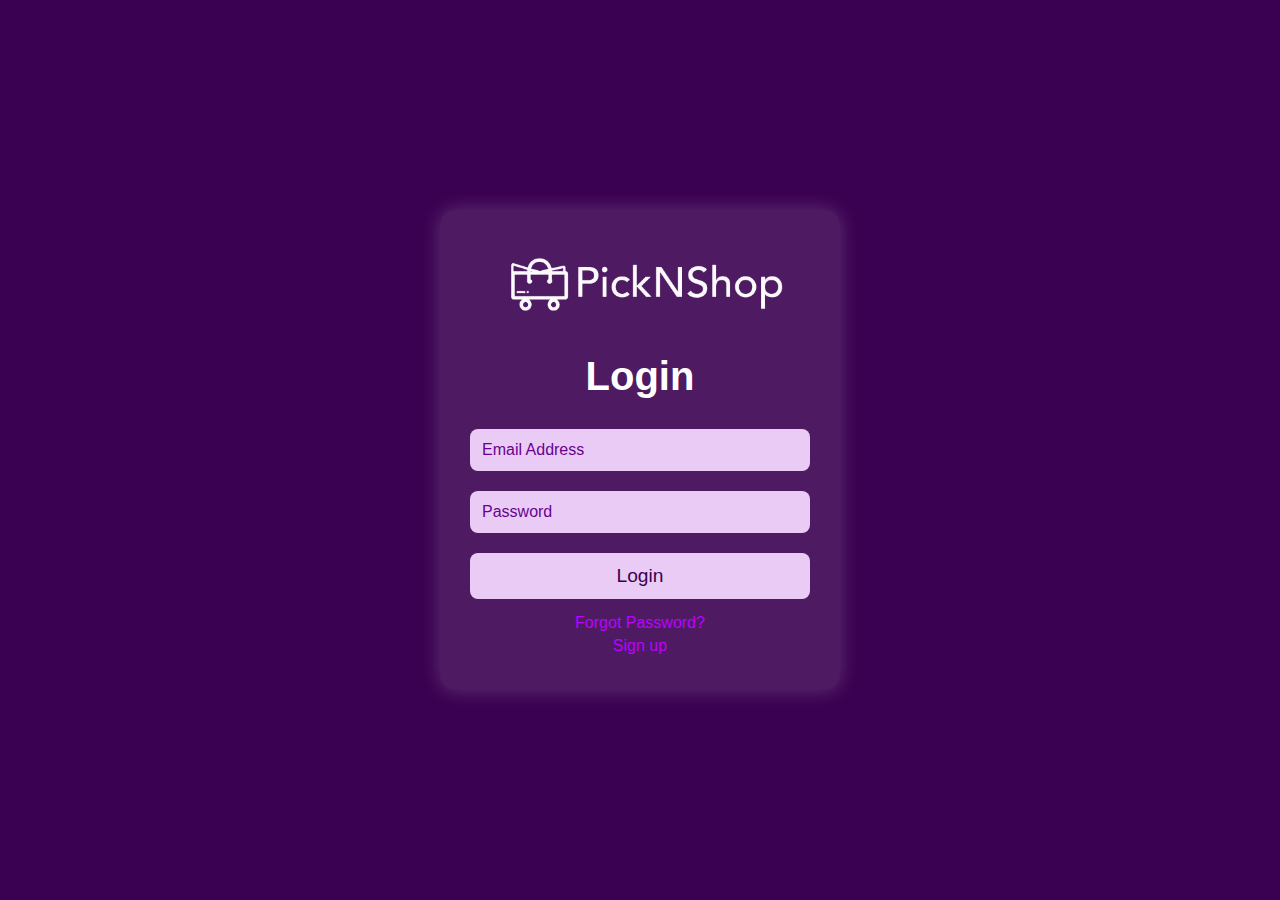
<file: login.html>
<!DOCTYPE html>
<html lang="en">
<head>
    <meta charset="UTF-8">
    <meta name="viewport" content="width=device-width, initial-scale=1.0">
    <title>PickNShop - Login</title>
    <link rel="stylesheet" href="style.css">
</head>
<body>
    <div class="container">
        <img src="logo-removebg-preview.png" alt="PickNShop Logo" class="logo">
        <h2 class="glow">Login</h2>
        <form action="login_action_page" method="POST">
            <input type="email" name="email" class="input-field" placeholder="Email Address" autocomplete="email" required>
            <input type="password" name="password" class="input-field" placeholder="Password" autocomplete="current-password" required>
            <button type="submit" class="btn">Login</button>
        </form>
        <div class="extra-links">
            <a href="#" class="forgot-password">Forgot Password?</a>
            <a href="Registration.html" class="register">Sign up</a>
        </div>
    </div>
</body>
</html>
</file>
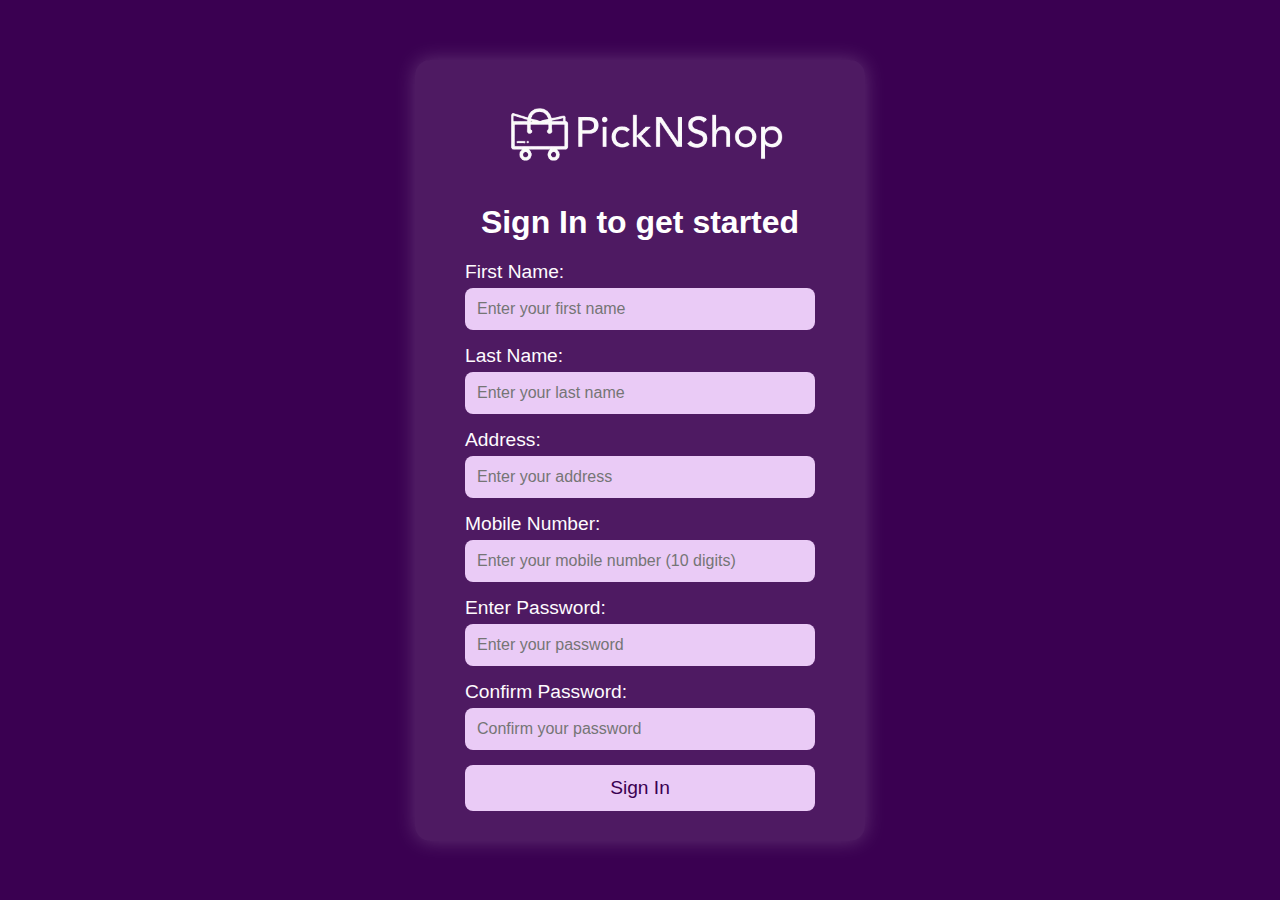
<file: Registration.html>
<!DOCTYPE html>
<html lang="en">
<head>
    <meta charset="UTF-8">
    <meta name="viewport" content="width=device-width, initial-scale=1.0">
    <title>Registration</title>
    <link rel="stylesheet" href="registration.css">
</head>
<body>
    <div class="container">
        <img src="logo-removebg-preview.png" alt="PickNShop Logo" class="logo">
        <h2 class="glow">Sign In to get started</h2>
        <div class="registration-form">
            <form action="submit_form.php" method="POST">
                <div class="form-group">
                    <label for="name">First Name:</label>
                    <input type="text" id="name" name="name" required placeholder="Enter your first name">
                    <div class="error-message" id="name-error"></div>
                </div>

                <div class="form-group">
                    <label for="surname">Last Name:</label>
                    <input type="text" id="surname" name="surname" required placeholder="Enter your last name">
                    <div class="error-message" id="surname-error"></div>
                </div>

                <div class="form-group">
                    <label for="address">Address:</label>
                    <input type="text" id="address" name="address" required placeholder="Enter your address">
                    <div class="error-message" id="address-error"></div>
                </div>

                <div class="form-group">
                    <label for="mobile">Mobile Number:</label>
                    <input type="tel" id="mobile" name="mobile" required pattern="[0-9]{10}" placeholder="Enter your mobile number (10 digits)">
                    <div class="error-message" id="mobile-error"></div>
                </div>

                <div class="form-group">
                    <label for="pwd">Enter Password:</label>
                    <input type="password" id="pwd" name="pwd" required placeholder="Enter your password">
                </div>

                <div class="form-group">
                    <label for="cofpwd">Confirm Password:</label>
                    <input type="password" id="cofpwd" name="cofpwd" required placeholder="Confirm your password">
                </div>

                <button type="submit" class="button">Sign In</button>
            </form>
        </div>
    </div>
</body>
</html>
</file>
<file: style.css>
/* General Reset */
* {
    margin: 0;
    padding: 0;
    box-sizing: border-box;
    font-family: Arial, sans-serif;
}

body {
    background-color: #3A0051;
    display: flex;
    justify-content: center;
    align-items: center;
    height: 100vh;
}

.container {
    text-align: center;
    background: rgba(255, 255, 255, 0.1);
    padding: 30px;
    border-radius: 15px;
    box-shadow: 0 0 20px rgba(255, 255, 255, 0.2);
    width: 90%;
    max-width: 400px;
}

.logo {
    height: 100px;
    width: auto;
    margin-bottom: 10px;
}

h2 {
    color: white;
    font-size: 2.5rem;
    margin-bottom: 20px;
}

.glow {
    animation: glow 1.5s infinite alternate;
}

@keyframes glow {
    0% { text-shadow: 0 0 5px white, 0 0 10px white; }
    50% { text-shadow: 0 0 15px white, 0 0 25px white; }
    100% { text-shadow: 0 0 5px white, 0 0 10px white; }
}

.input-field {
    width: 100%;
    padding: 12px;
    margin: 10px 0;
    border-radius: 8px;
    border: none;
    font-size: 1rem;
    background-color: #eacbf6;
    color: #67028f;
}

.input-field:hover {
    box-shadow: 0 0 10px #D100D1;
    font-size: 1.1rem;
    transition: 0.3s;
}

.input-field::placeholder {
    color: #67028f;
}

.btn {
    width: 100%;
    padding: 12px;
    border-radius: 8px;
    border: none;
    background-color: #eacbf6;
    color: #3A0051;
    font-size: 1.2rem;
    cursor: pointer;
    margin-top: 10px;
    transition: transform 0.2s, box-shadow 0.3s;
}

.btn:hover {
    transform: scale(1.05);
    box-shadow: 0 0 15px #D100D1;
}

.extra-links {
    margin-top: 15px;
}

a {
    display: block;
    color: #B804FF;
    text-decoration: none;
    margin: 5px 0;
}

a:hover {
    text-decoration: underline;
    color: #0B032D;
    animation: glow 1.5s infinite alternate;
}

/* Responsive Design */
@media (max-width: 600px) {
    h2 {
        font-size: 2rem;
    }
    
    .container {
        padding: 20px;
    }

    .input-field,
    .btn {
        font-size: 1rem;
    }
}
</file>
<file: registration.css>
/* General Reset */
* {
    margin: 0;
    padding: 0;
    box-sizing: border-box;
    font-family: Arial, sans-serif;
}

body {
    background-color: #3A0051;
    display: flex;
    justify-content: center;
    align-items: center;
    height: 100vh;
}

.container {
    text-align: center;
    background: rgba(255, 255, 255, 0.1);
    padding: 30px;
    border-radius: 15px;
    box-shadow: 0 0 20px rgba(255, 255, 255, 0.2);
    width: 90%;
    max-width: 450px;
}

.logo {
    height: 100px;
    width: auto;
    margin-bottom: 10px;
}

h2 {
    color: white;
    font-size: 2rem;
    margin-bottom: 20px;
}

.glow {
    animation: glow 1.5s infinite alternate;
}

@keyframes glow {
    0% { text-shadow: 0 0 5px white, 0 0 10px white; }
    50% { text-shadow: 0 0 15px white, 0 0 25px white; }
    100% { text-shadow: 0 0 5px white, 0 0 10px white; }
}

.registration-form {
    width: 100%;
    display: flex;
    justify-content: center;
}

form {
    width: 100%;
    max-width: 350px;
    display: flex;
    flex-direction: column;
    gap: 15px;
}

.form-group {
    text-align: left;
}

label {
    color: #fefbfe;
    font-size: 1.2rem;
    margin-bottom: 5px;
    display: block;
}

input {
    width: 100%;
    padding: 12px;
    border-radius: 8px;
    border: none;
    font-size: 1rem;
    background-color: #eacbf6;
    color: #67028f;
}

input:hover {
    box-shadow: 0 0 10px #D100D1;
    transition: 0.3s;
}

.button {
    width: 100%;
    padding: 12px;
    border-radius: 8px;
    border: none;
    background-color: #eacbf6;
    color:#3A0051;
    font-size: 1.2rem;
    cursor: pointer;
    transition: transform 0.2s, box-shadow 0.3s;
}

.button:hover {
    transform: scale(1.05);
    box-shadow: 0 0 15px #D100D1;
}

/* Responsive Design */
@media (max-width: 600px) {
    h2 {
        font-size: 1.8rem;
    }

    .container {
        padding: 20px;
    }

    .button {
        font-size: 1rem;
    }
}
</file>
